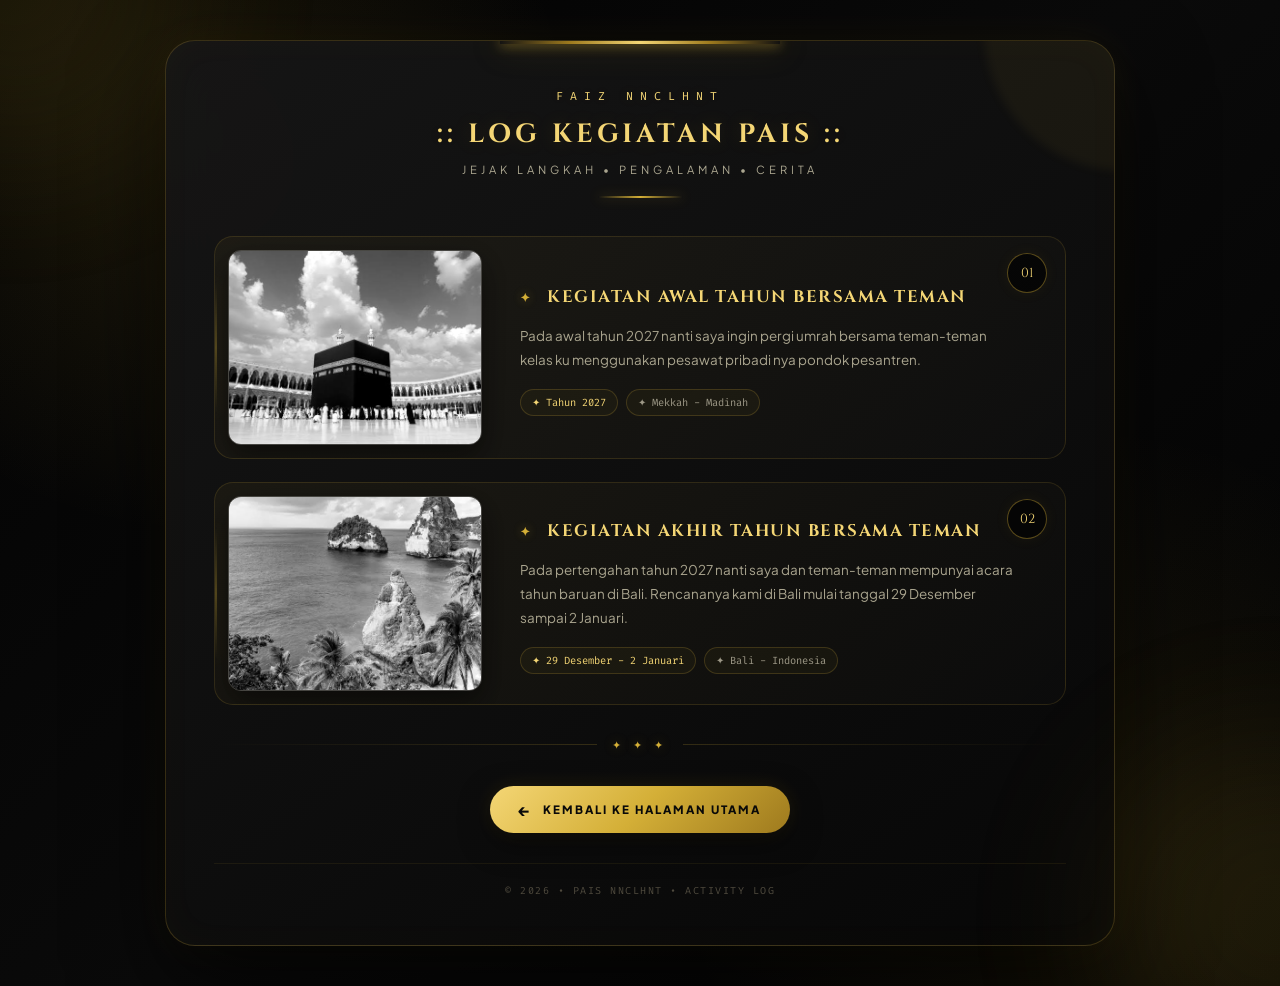
<file: kegiatan.html>
<!DOCTYPE html>
<html lang="id">
<head>
<meta charset="UTF-8">
<meta name="viewport" content="width=device-width, initial-scale=1.0">

<title>Kegiatan // Pais NNCLHNT</title>

<link href="https://fonts.googleapis.com/css2?family=Cinzel:wght@600;700;800&family=Fira+Code:wght@400;500&family=Plus+Jakarta+Sans:wght@400;500;600;700&display=swap" rel="stylesheet">

<style>

:root {
    --black: #050505;
    --black-soft: #0b0b0b;
    --card: rgba(14, 14, 14, 0.90);

    --gold: #d4af37;
    --gold-light: #f4d675;
    --gold-bright: #ffe89a;
    --gold-dark: #9e7a1e;

    --white: #f8f5e8;
    --gray: #aaa58f;

    --line: rgba(212,175,55,.20);
}

* {
    margin: 0;
    padding: 0;
    box-sizing: border-box;
}

html {
    scroll-behavior: smooth;
}

body {
    min-height: 100vh;

    padding: 40px 18px;

    font-family: 'Plus Jakarta Sans', sans-serif;

    color: var(--white);

    background:
        radial-gradient(
            circle at 15% 15%,
            rgba(212,175,55,.12),
            transparent 28%
        ),
        radial-gradient(
            circle at 85% 85%,
            rgba(212,175,55,.09),
            transparent 30%
        ),
        linear-gradient(
            135deg,
            #020202,
            #0a0a0a 50%,
            #020202
        );

    display: flex;
    justify-content: center;
    align-items: center;

    overflow-x: hidden;
}

/* =====================================
   AMBIENT GOLD LIGHT
===================================== */

body::before,
body::after {
    content: "";

    position: fixed;

    width: 330px;
    height: 330px;

    border-radius: 50%;

    background: var(--gold);

    filter: blur(90px);

    opacity: .10;

    pointer-events: none;

    animation: ambientMove 10s ease-in-out infinite alternate;
}

body::before {
    top: -180px;
    left: -150px;
}

body::after {
    right: -160px;
    bottom: -180px;

    animation-delay: -4s;
}

@keyframes ambientMove {

    0% {
        transform: translate(0,0) scale(1);
        opacity: .08;
    }

    50% {
        transform: translate(50px,30px) scale(1.15);
        opacity: .15;
    }

    100% {
        transform: translate(-20px,60px) scale(.95);
        opacity: .08;
    }
}


/* =====================================
   MAIN CARD
===================================== */

.card-container {

    width: 100%;
    max-width: 950px;

    padding: 48px;

    position: relative;

    overflow: hidden;

    background:
        linear-gradient(
            145deg,
            rgba(22,22,22,.96),
            rgba(7,7,7,.97)
        );

    border: 1px solid rgba(212,175,55,.22);

    border-radius: 30px;

    backdrop-filter: blur(25px);
    -webkit-backdrop-filter: blur(25px);

    box-shadow:
        0 35px 90px rgba(0,0,0,.75),
        0 0 45px rgba(212,175,55,.07),
        inset 0 0 40px rgba(212,175,55,.025);

    animation: containerAppear 1s cubic-bezier(.2,.8,.2,1);
}

@keyframes containerAppear {

    from {
        opacity: 0;
        transform:
            translateY(40px)
            scale(.97);
    }

    to {
        opacity: 1;
        transform:
            translateY(0)
            scale(1);
    }
}


/* =====================================
   GOLD TOP LINE
===================================== */

.card-container::before {

    content: "";

    position: absolute;

    top: 0;
    left: 50%;

    transform: translateX(-50%);

    width: 280px;
    height: 3px;

    background:
        linear-gradient(
            90deg,
            transparent,
            var(--gold-dark),
            var(--gold-light),
            var(--gold-dark),
            transparent
        );

    box-shadow:
        0 0 12px var(--gold),
        0 0 30px rgba(212,175,55,.5);

    animation: topLine 3s ease-in-out infinite;
}

@keyframes topLine {

    0%,100% {
        width: 180px;
        opacity: .55;
    }

    50% {
        width: 340px;
        opacity: 1;
    }
}


/* =====================================
   DECORATIVE LIGHT
===================================== */

.card-container::after {

    content: "";

    position: absolute;

    width: 280px;
    height: 280px;

    right: -150px;
    top: -150px;

    border-radius: 50%;

    background:
        rgba(212,175,55,.055);

    filter: blur(5px);

    pointer-events: none;
}


/* =====================================
   HEADER
===================================== */

.header {

    position: relative;

    text-align: center;

    margin-bottom: 38px;

    animation: headerAppear 1s ease .15s both;
}

@keyframes headerAppear {

    from {
        opacity: 0;
        transform: translateY(20px);
    }

    to {
        opacity: 1;
        transform: translateY(0);
    }
}


.logo {

    font-family: 'Fira Code', monospace;

    font-size: .72rem;

    letter-spacing: 7px;

    color: var(--gold-light);

    margin-bottom: 12px;

    text-shadow:
        0 0 15px rgba(212,175,55,.15);
}


h2 {

    font-family: 'Cinzel', serif;

    color: var(--gold-light);

    font-size: 1.65rem;

    letter-spacing: 4px;

    margin-bottom: 10px;

    text-transform: uppercase;

    text-shadow:
        0 0 20px rgba(212,175,55,.15);

    animation: titleGlow 3s ease-in-out infinite;
}

@keyframes titleGlow {

    0%,100% {
        text-shadow:
            0 0 12px rgba(212,175,55,.10);
    }

    50% {
        text-shadow:
            0 0 28px rgba(212,175,55,.28);
    }
}


.subtitle {

    color: var(--gray);

    font-size: .7rem;

    letter-spacing: 4px;

    text-transform: uppercase;
}


.header-line {

    width: 85px;
    height: 2px;

    margin: 20px auto 0;

    background:
        linear-gradient(
            90deg,
            transparent,
            var(--gold),
            transparent
        );

    box-shadow:
        0 0 12px rgba(212,175,55,.3);

    animation: linePulse 2.5s ease-in-out infinite;
}

@keyframes linePulse {

    0%,100% {
        width: 65px;
        opacity: .55;
    }

    50% {
        width: 110px;
        opacity: 1;
    }
}


/* =====================================
   ACTIVITY CARD
===================================== */

.activity-card {

    display: flex;

    width: 100%;

    min-height: 220px;

    margin-bottom: 23px;

    position: relative;

    overflow: hidden;

    background:
        linear-gradient(
            135deg,
            rgba(212,175,55,.055),
            rgba(255,255,255,.012)
        );

    border: 1px solid rgba(212,175,55,.15);

    border-radius: 19px;

    transition:
        transform .45s ease,
        border-color .45s ease,
        box-shadow .45s ease;

    animation: cardAppear .8s ease both;
}

.activity-card:nth-of-type(2) {
    animation-delay: .15s;
}

.activity-card:nth-of-type(3) {
    animation-delay: .3s;
}

@keyframes cardAppear {

    from {
        opacity: 0;
        transform:
            translateY(30px)
            scale(.98);
    }

    to {
        opacity: 1;
        transform:
            translateY(0)
            scale(1);
    }
}


/* Shine */

.activity-card::before {

    content: "";

    position: absolute;

    top: 0;
    left: -120%;

    width: 65%;
    height: 100%;

    background:
        linear-gradient(
            90deg,
            transparent,
            rgba(244,214,117,.08),
            transparent
        );

    transform: skewX(-20deg);

    transition: .9s;

    z-index: 1;

    pointer-events: none;
}

.activity-card:hover::before {
    left: 130%;
}


/* Gold side glow */

.activity-card::after {

    content: "";

    position: absolute;

    left: 0;
    top: 20%;

    width: 2px;
    height: 60%;

    background:
        linear-gradient(
            transparent,
            var(--gold),
            transparent
        );

    box-shadow:
        0 0 12px rgba(212,175,55,.45);

    opacity: .35;

    transition: .4s;
}

.activity-card:hover::after {
    opacity: 1;
}


/* Hover */

.activity-card:hover {

    transform:
        translateY(-6px)
        scale(1.008);

    border-color:
        rgba(212,175,55,.42);

    box-shadow:
        0 18px 45px rgba(0,0,0,.55),
        0 0 28px rgba(212,175,55,.07);
}


/* =====================================
   NUMBER
===================================== */

.activity-number {

    position: absolute;

    top: 16px;
    right: 18px;

    width: 40px;
    height: 40px;

    display: flex;

    align-items: center;
    justify-content: center;

    border-radius: 50%;

    color: var(--gold-light);

    font-family: 'Cinzel', serif;

    font-size: .82rem;

    border: 1px solid rgba(212,175,55,.4);

    background:
        rgba(5,5,5,.85);

    box-shadow:
        0 0 15px rgba(212,175,55,.06);

    z-index: 3;

    transition: .4s;
}

.activity-card:hover .activity-number {

    color: var(--gold-bright);

    border-color: var(--gold);

    transform: rotate(8deg) scale(1.08);

    box-shadow:
        0 0 20px rgba(212,175,55,.18);
}


/* =====================================
   IMAGE
===================================== */

.activity-img-wrapper {

    width: 280px;
    min-width: 280px;

    padding: 13px;

    display: flex;

    align-items: center;
    justify-content: center;

    position: relative;

    z-index: 2;
}


.activity-img {

    width: 100%;
    height: 195px;

    object-fit: cover;

    display: block;

    border-radius: 13px;

    border: 1px solid rgba(212,175,55,.3);

    filter:
        grayscale(100%)
        contrast(105%);

    transition:
        .6s cubic-bezier(.2,.8,.2,1);

    box-shadow:
        0 12px 30px rgba(0,0,0,.5);
}


.activity-card:hover .activity-img {

    filter:
        grayscale(0%)
        contrast(105%);

    transform:
        scale(1.035);

    border-color:
        var(--gold);

    box-shadow:
        0 0 30px rgba(212,175,55,.18);
}


/* =====================================
   TEXT
===================================== */

.activity-text {

    flex: 1;

    padding: 35px 45px 30px 25px;

    display: flex;

    flex-direction: column;

    justify-content: center;

    position: relative;

    z-index: 2;
}


.activity-text h3 {

    font-family: 'Cinzel', serif;

    color: var(--gold-light);

    font-size: 1.05rem;

    line-height: 1.6;

    letter-spacing: 1.5px;

    text-transform: uppercase;

    margin-bottom: 13px;

    transition: .3s;
}


.activity-text h3::before {

    content: "✦";

    color: var(--gold);

    margin-right: 10px;

    font-size: .75rem;

    text-shadow:
        0 0 10px rgba(212,175,55,.4);
}


.activity-card:hover .activity-text h3 {
    color: var(--gold-bright);
}


.activity-text p {

    color: var(--gray);

    font-size: .84rem;

    line-height: 1.8;

    max-width: 560px;

    transition: .3s;
}

.activity-card:hover .activity-text p {
    color: #c3bda9;
}


/* =====================================
   INFO
===================================== */

.info {

    display: flex;

    flex-wrap: wrap;

    gap: 8px;

    margin-top: 17px;
}


.info span {

    padding: 6px 11px;

    border-radius: 20px;

    border: 1px solid rgba(212,175,55,.2);

    background:
        rgba(212,175,55,.045);

    color: #9d9887;

    font-family: 'Fira Code', monospace;

    font-size: .65rem;

    transition: .35s;
}


.info span:first-child {
    color: var(--gold-light);
}


.info span:hover {

    color: var(--gold-bright);

    border-color:
        rgba(212,175,55,.45);

    background:
        rgba(212,175,55,.08);

    transform:
        translateY(-2px);
}


/* =====================================
   DIVIDER
===================================== */

.divider {

    display: flex;

    align-items: center;

    gap: 15px;

    margin: 32px 0;
}


.divider::before,
.divider::after {

    content: "";

    height: 1px;

    flex: 1;

    background:
        linear-gradient(
            90deg,
            transparent,
            var(--line)
        );
}


.divider::after {

    background:
        linear-gradient(
            90deg,
            var(--line),
            transparent
        );
}


.divider span {

    color: var(--gold);

    font-size: .7rem;

    letter-spacing: 5px;

    text-shadow:
        0 0 12px rgba(212,175,55,.35);

    animation: dividerGlow 2s ease-in-out infinite;
}

@keyframes dividerGlow {

    0%,100% {
        opacity: .55;
    }

    50% {
        opacity: 1;
    }
}


/* =====================================
   BACK BUTTON
===================================== */

.back-link {

    text-align: center;

    margin-top: 34px;
}


.back-link a {

    position: relative;

    overflow: hidden;

    display: inline-flex;

    align-items: center;
    justify-content: center;

    gap: 9px;

    padding: 13px 29px;

    border-radius: 50px;

    color: #090909;

    text-decoration: none;

    font-size: .72rem;

    font-weight: 800;

    letter-spacing: 2px;

    background:
        linear-gradient(
            135deg,
            var(--gold-light),
            var(--gold),
            var(--gold-dark)
        );

    box-shadow:
        0 10px 30px rgba(0,0,0,.5),
        0 0 20px rgba(212,175,55,.12);

    transition: .4s ease;
}


.back-link a::before {

    content: "←";

    font-size: 1rem;
}


.back-link a::after {

    content: "";

    position: absolute;

    top: 0;
    left: -100%;

    width: 60%;
    height: 100%;

    background:
        rgba(255,255,255,.25);

    transform: skewX(-20deg);

    transition: .7s;
}


.back-link a:hover::after {
    left: 130%;
}


.back-link a:hover {

    transform:
        translateY(-4px);

    box-shadow:
        0 15px 40px rgba(0,0,0,.6),
        0 0 30px rgba(212,175,55,.25);
}


/* =====================================
   FOOTER
===================================== */

.footer {

    text-align: center;

    margin-top: 30px;

    padding-top: 20px;

    border-top:
        1px solid rgba(212,175,55,.08);

    color: #4f4a3e;

    font-family: 'Fira Code', monospace;

    font-size: .63rem;

    letter-spacing: 1.5px;
}


/* =====================================
   TABLET
===================================== */

@media (max-width: 768px) {

    body {
        padding: 20px 12px;
    }

    .card-container {
        padding: 32px 18px;
        border-radius: 23px;
    }

    h2 {
        font-size: 1.15rem;
        letter-spacing: 2px;
        line-height: 1.6;
    }

    .logo {
        font-size: .6rem;
        letter-spacing: 5px;
    }

    .subtitle {
        font-size: .62rem;
        letter-spacing: 2.5px;
    }

    .activity-card {
        flex-direction: column;
    }

    .activity-img-wrapper {
        width: 100%;
        min-width: 0;
        padding: 13px;
    }

    .activity-img {
        width: 100%;
        height: 210px;
    }

    .activity-text {
        padding: 20px;
    }

    .activity-text h3 {
        font-size: .9rem;
        padding-right: 40px;
    }

    .activity-text p {
        font-size: .78rem;
    }

    .activity-number {
        top: 20px;
        right: 20px;
    }
}


/* =====================================
   HP KECIL
===================================== */

@media (max-width: 480px) {

    .card-container {
        padding: 27px 14px;
    }

    .activity-img {
        height: 180px;
    }

    .activity-text {
        padding: 18px;
    }

    .activity-text h3 {
        font-size: .82rem;
        line-height: 1.5;
    }

    .activity-text p {
        font-size: .75rem;
        line-height: 1.7;
    }

    .info span {
        font-size: .58rem;
    }

    .activity-number {
        width: 35px;
        height: 35px;
        font-size: .7rem;
    }

    .back-link a {
        font-size: .63rem;
        padding: 11px 20px;
    }
}

</style>
</head>

<body>

<div class="card-container">

    <!-- HEADER -->

    <div class="header">

        <div class="logo">
            FAIZ NNCLHNT
        </div>

        <h2>
            :: LOG KEGIATAN PAIS ::
        </h2>

        <div class="subtitle">
            Jejak Langkah • Pengalaman • Cerita
        </div>

        <div class="header-line"></div>

    </div>


    <!-- KEGIATAN 01 -->

    <div class="activity-card">

        <div class="activity-number">
            01
        </div>

        <div class="activity-img-wrapper">

            <img
                class="activity-img"
                src="umrah.jfif"
                alt="Kegiatan Umrah Bersama Teman"
            >

        </div>

        <div class="activity-text">

            <h3>
                Kegiatan Awal Tahun Bersama Teman
            </h3>

            <p>
                Pada awal tahun 2027 nanti saya ingin pergi
                umrah bersama teman-teman kelas ku menggunakan
                pesawat pribadi nya pondok pesantren.
            </p>

            <div class="info">

                <span>
                    ✦ Tahun 2027
                </span>

                <span>
                    ✦ Mekkah - Madinah
                </span>

            </div>

        </div>

    </div>


    <!-- KEGIATAN 02 -->

    <div class="activity-card">

        <div class="activity-number">
            02
        </div>

        <div class="activity-img-wrapper">

            <img
                class="activity-img"
                src="bali.jfif"
                alt="Kegiatan Bali Tahun Baru"
            >

        </div>

        <div class="activity-text">

            <h3>
                Kegiatan Akhir Tahun Bersama Teman
            </h3>

            <p>
                Pada pertengahan tahun 2027 nanti saya dan
                teman-teman mempunyai acara tahun baruan di Bali.
                Rencananya kami di Bali mulai tanggal 29 Desember
                sampai 2 Januari.
            </p>

            <div class="info">

                <span>
                    ✦ 29 Desember - 2 Januari
                </span>

                <span>
                    ✦ Bali - Indonesia
                </span>

            </div>

        </div>

    </div>


    <!-- DIVIDER -->

    <div class="divider">

        <span>✦ ✦ ✦</span>

    </div>


    <!-- BACK -->

    <div class="back-link">

        <a href="index.html">
            KEMBALI KE HALAMAN UTAMA
        </a>

    </div>


    <!-- FOOTER -->

    <div class="footer">

        © 2026 • PAIS NNCLHNT • ACTIVITY LOG

    </div>

</div>

</body>
</html>
</file>
